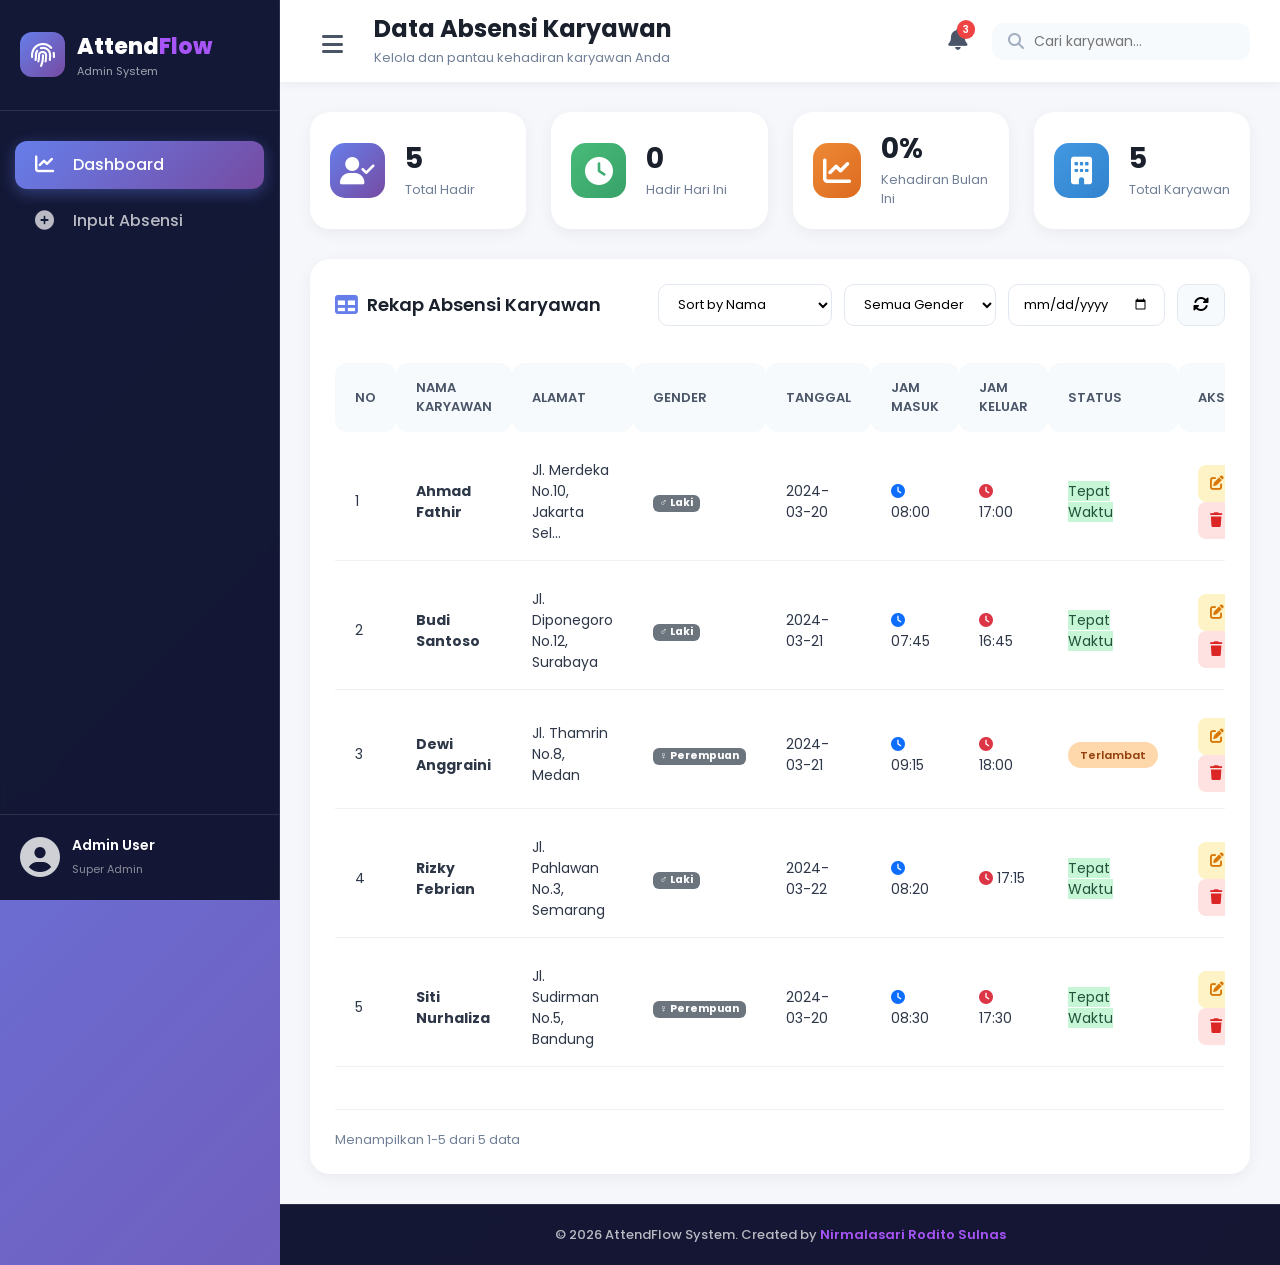
<file: index.html>
<!DOCTYPE html>
<html lang="id">
<head>
    <meta charset="UTF-8">
    <meta name="viewport" content="width=device-width, initial-scale=1.0">
    <title>Admin Dashboard | Attendance System</title>
    <!-- Bootstrap 5 CSS -->
    <link href="https://cdn.jsdelivr.net/npm/bootstrap@5.3.0-alpha1/dist/css/bootstrap.min.css" rel="stylesheet">
    <!-- Font Awesome 6 -->
    <link rel="stylesheet" href="https://cdnjs.cloudflare.com/ajax/libs/font-awesome/6.4.0/css/all.min.css">
    <!-- Google Fonts: Poppins -->
    <link href="https://fonts.googleapis.com/css2?family=Poppins:wght@300;400;500;600;700;800&display=swap" rel="stylesheet">
    <!-- AOS Animation -->
    <link href="https://unpkg.com/aos@2.3.1/dist/aos.css" rel="stylesheet">
    <!-- Custom CSS -->
    <link rel="stylesheet" href="css/style.css">
</head>
<body>

<!-- Sidebar Modern -->
<div class="sidebar">
    <div class="sidebar-brand">
        <div class="brand-icon">
            <i class="fas fa-fingerprint"></i>
        </div>
        <div class="brand-text">
            <span class="brand-title">Attend<span class="text-accent">Flow</span></span>
            <span class="brand-subtitle">Admin System</span>
        </div>
    </div>
    
    <div class="sidebar-menu">
        <a href="index.html" class="menu-item active">
            <i class="fas fa-chart-line"></i>
            <span>Dashboard</span>
        </a>
        <a href="add.html" class="menu-item">
            <i class="fas fa-plus-circle"></i>
            <span>Input Absensi</span>
        </a>
    </div>
    
    <div class="sidebar-footer">
        <div class="user-info">
            <div class="user-avatar">
                <i class="fas fa-user-circle"></i>
            </div>
            <div class="user-details">
                <span class="user-name">Admin User</span>
                <span class="user-role">Super Admin</span>
            </div>
        </div>
    </div>
</div>

<!-- Main Content -->
<div class="main-content">
    <!-- Top Navbar -->
    <nav class="top-navbar">
        <div class="navbar-left">
            <button class="sidebar-toggle" id="sidebarToggle">
                <i class="fas fa-bars"></i>
            </button>
            <div class="page-title">
                <h2>Data Absensi Karyawan</h2>
                <p>Kelola dan pantau kehadiran karyawan Anda</p>
            </div>
        </div>
        <div class="navbar-right">
            <div class="notification-icon" title="Notifikasi">
                <i class="fas fa-bell"></i>
                <span class="notification-badge">3</span>
            </div>
            <div class="search-bar">
                <i class="fas fa-search"></i>
                <input type="text" placeholder="Cari karyawan..." id="searchInput">
            </div>
        </div>
    </nav>

    <!-- Stats Cards -->
    <div class="stats-container">
        <div class="stat-card" data-aos="fade-up" data-aos-delay="100">
            <div class="stat-icon bg-primary-gradient">
                <i class="fas fa-user-check"></i>
            </div>
            <div class="stat-info">
                <h3 id="totalHadir">0</h3>
                <p>Total Hadir</p>
            </div>
        </div>
        <div class="stat-card" data-aos="fade-up" data-aos-delay="200">
            <div class="stat-icon bg-success-gradient">
                <i class="fas fa-clock"></i>
            </div>
            <div class="stat-info">
                <h3 id="totalHariIni">0</h3>
                <p>Hadir Hari Ini</p>
            </div>
        </div>
        <div class="stat-card" data-aos="fade-up" data-aos-delay="300">
            <div class="stat-icon bg-warning-gradient">
                <i class="fas fa-chart-line"></i>
            </div>
            <div class="stat-info">
                <h3 id="persentaseKehadiran">0%</h3>
                <p>Kehadiran Bulan Ini</p>
            </div>
        </div>
        <div class="stat-card" data-aos="fade-up" data-aos-delay="400">
            <div class="stat-icon bg-info-gradient">
                <i class="fas fa-building"></i>
            </div>
            <div class="stat-info">
                <h3 id="totalKaryawan">0</h3>
                <p>Total Karyawan</p>
            </div>
        </div>
    </div>

    <!-- Data Table Section -->
    <div class="data-table-container" data-aos="fade-up" data-aos-delay="150">
        <div class="table-header">
            <div class="table-title">
                <i class="fas fa-table"></i>
                <span>Rekap Absensi Karyawan</span>
            </div>
            <div class="table-controls">
                <select id="sortBy" class="control-select">
                    <option value="nama">Sort by Nama</option>
                    <option value="tanggal">Sort by Tanggal</option>
                    <option value="jamMasuk">Sort by Jam Masuk</option>
                </select>
                <select id="filterGender" class="control-select">
                    <option value="all">Semua Gender</option>
                    <option value="Laki-laki">Laki-laki</option>
                    <option value="Perempuan">Perempuan</option>
                </select>
                <input type="date" id="filterDate" class="control-select" title="Filter by Tanggal">
                <button class="btn-refresh" id="refreshBtn">
                    <i class="fas fa-sync-alt"></i>
                </button>
            </div>
        </div>
        
        <div class="table-wrapper">
            <table class="modern-table">
                <thead>
                    <tr>
                        <th>No</th>
                        <th>Nama Karyawan</th>
                        <th>Alamat</th>
                        <th>Gender</th>
                        <th>Tanggal</th>
                        <th>Jam Masuk</th>
                        <th>Jam Keluar</th>
                        <th>Status</th>
                        <th>Aksi</th>
                    </tr>
                </thead>
                <tbody id="attendanceTableBody">
                    <!-- Data akan diisi JavaScript -->
                </tbody>
            </table>
        </div>
        
        <!-- Pagination -->
        <div class="pagination-container">
            <div class="pagination-info">
                <span id="paginationInfo">Menampilkan 1-5 dari 10 data</span>
            </div>
            <ul class="pagination" id="pagination"></ul>
        </div>
    </div>
</div>

<!-- Modal Edit Modern -->
<div class="modal fade" id="editModal" tabindex="-1" aria-labelledby="editModalLabel" aria-hidden="true">
    <div class="modal-dialog modal-dialog-centered">
        <div class="modal-content modern-modal">
            <div class="modal-header">
                <h5 class="modal-title" id="editModalLabel">
                    <i class="fas fa-edit text-primary me-2"></i>Edit Data Absensi
                </h5>
                <button type="button" class="btn-close" data-bs-dismiss="modal" aria-label="Close"></button>
            </div>
            <div class="modal-body">
                <input type="hidden" id="editId">
                <div class="form-group-modern">
                    <label><i class="fas fa-user"></i> Nama Lengkap</label>
                    <input type="text" id="editNama" class="form-control-modern" placeholder="Masukkan nama">
                </div>
                <div class="form-group-modern">
                    <label><i class="fas fa-map-marker-alt"></i> Alamat</label>
                    <textarea id="editAlamat" class="form-control-modern" rows="2" placeholder="Masukkan alamat"></textarea>
                </div>
                <div class="row">
                    <div class="col-md-6">
                        <div class="form-group-modern">
                            <label><i class="fas fa-venus-mars"></i> Jenis Kelamin</label>
                            <select id="editJk" class="form-control-modern">
                                <option value="Laki-laki">Laki-laki</option>
                                <option value="Perempuan">Perempuan</option>
                            </select>
                        </div>
                    </div>
                    <div class="col-md-6">
                        <div class="form-group-modern">
                            <label><i class="fas fa-calendar"></i> Tanggal Absen</label>
                            <input type="date" id="editTanggal" class="form-control-modern">
                        </div>
                    </div>
                </div>
                <div class="row">
                    <div class="col-md-6">
                        <div class="form-group-modern">
                            <label><i class="fas fa-clock"></i> Jam Masuk</label>
                            <input type="time" id="editJamMasuk" class="form-control-modern">
                        </div>
                    </div>
                    <div class="col-md-6">
                        <div class="form-group-modern">
                            <label><i class="fas fa-hourglass-end"></i> Jam Keluar</label>
                            <input type="time" id="editJamKeluar" class="form-control-modern">
                        </div>
                    </div>
                </div>
            </div>
            <div class="modal-footer">
                <button type="button" class="btn-cancel" data-bs-dismiss="modal">Batal</button>
                <button type="button" class="btn-save" id="saveEditBtn">Simpan Perubahan</button>
            </div>
        </div>
    </div>
</div>

<!-- Modal Delete Konfirmasi MODERN -->
<div class="modal fade" id="deleteModal" tabindex="-1" aria-labelledby="deleteModalLabel" aria-hidden="true">
    <div class="modal-dialog modal-dialog-centered modal-sm">
        <div class="modal-content modern-modal text-center">
            <div class="modal-body p-4">
                <div class="mb-3">
                    <div class="bg-danger bg-opacity-10 rounded-circle d-inline-flex p-3">
                        <i class="fas fa-trash-alt fa-3x text-danger"></i>
                    </div>
                </div>
                <h5 class="fw-bold mb-2" id="deleteModalLabel">Hapus Data?</h5>
                <p class="text-muted mb-4">Apakah Anda yakin ingin menghapus data ini? Tindakan ini tidak dapat dibatalkan.</p>
                <input type="hidden" id="deleteId">
                <div class="d-flex gap-2 justify-content-center">
                    <button type="button" class="btn-cancel" data-bs-dismiss="modal">Batal</button>
                    <button type="button" class="btn-save bg-danger" id="confirmDeleteBtn" style="background: #dc2626;">Ya, Hapus</button>
                </div>
            </div>
        </div>
    </div>
</div>

<!-- Footer -->
<footer class="app-footer">
    <div class="footer-content">
        <p>&copy; 2026 AttendFlow System. Created by <strong>Nirmalasari Rodito Sulnas</strong></p>
    </div>
</footer>

<!-- Scripts -->
<script src="https://cdn.jsdelivr.net/npm/bootstrap@5.3.0-alpha1/dist/js/bootstrap.bundle.min.js"></script>
<script src="https://unpkg.com/aos@2.3.1/dist/aos.js"></script>
<script src="js/app.js"></script>
<script>
    AOS.init({ duration: 800, once: true });
    
    // Sidebar Toggle for Mobile
    const sidebarToggle = document.getElementById('sidebarToggle');
    const sidebar = document.querySelector('.sidebar');
    const mainContent = document.querySelector('.main-content');
    
    if (sidebarToggle) {
        sidebarToggle.addEventListener('click', () => {
            sidebar.classList.toggle('collapsed');
            mainContent.classList.toggle('expanded');
        });
    }
</script>
</body>
</html>
</file>
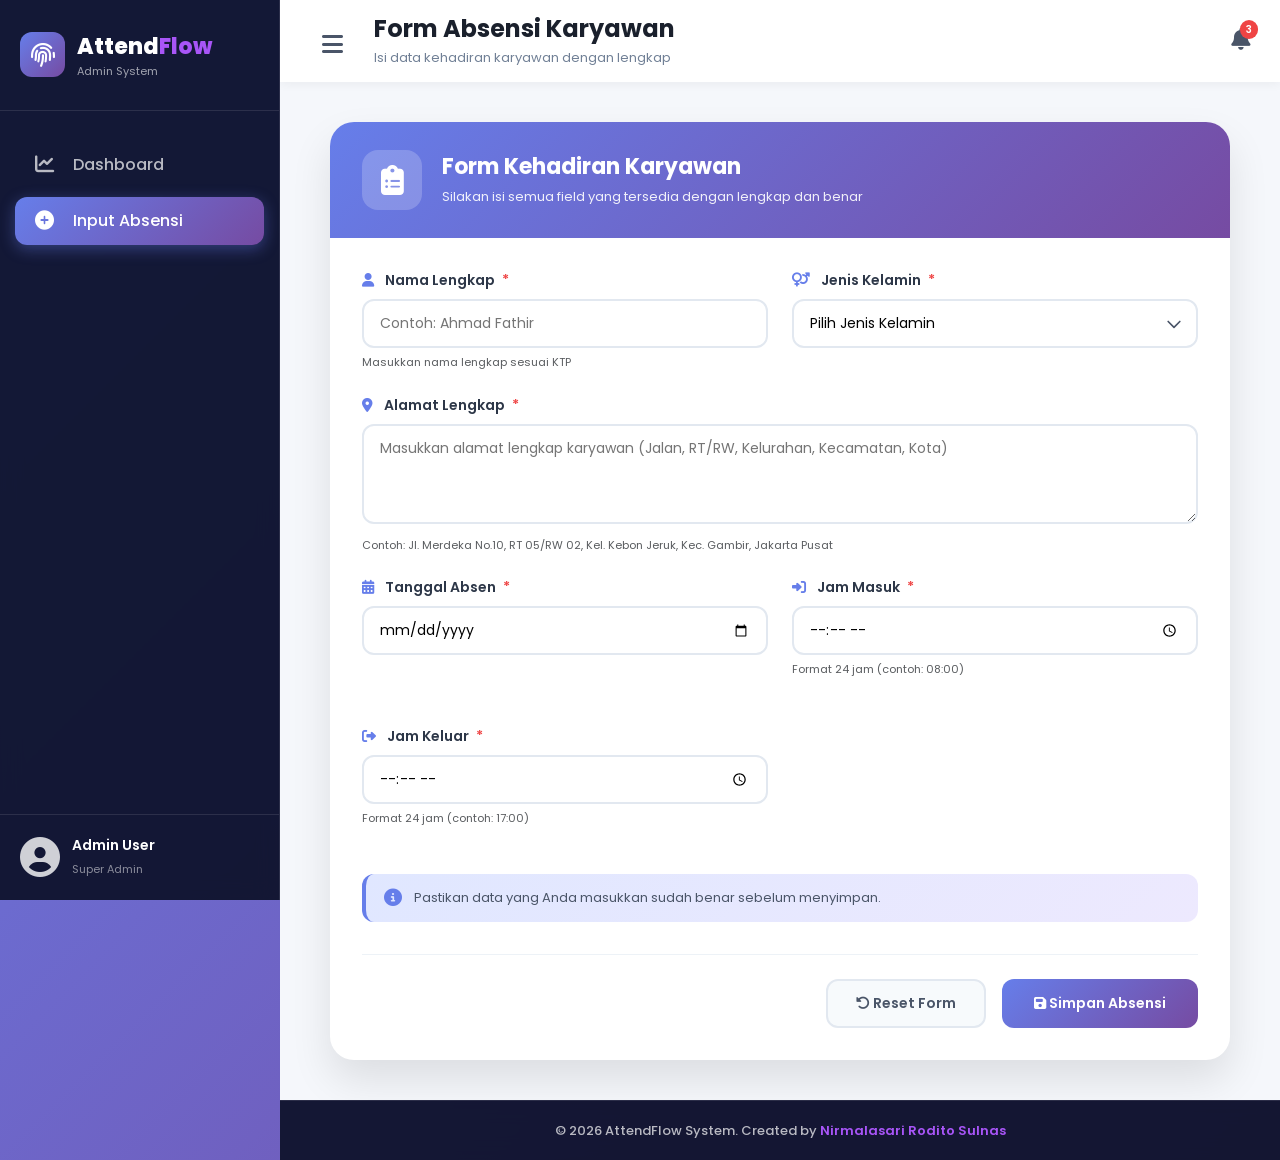
<file: add.html>
<!DOCTYPE html>
<html lang="id">
<head>
    <meta charset="UTF-8">
    <meta name="viewport" content="width=device-width, initial-scale=1.0">
    <title>Input Absensi | AttendFlow</title>
    <link href="https://cdn.jsdelivr.net/npm/bootstrap@5.3.0-alpha1/dist/css/bootstrap.min.css" rel="stylesheet">
    <link rel="stylesheet" href="https://cdnjs.cloudflare.com/ajax/libs/font-awesome/6.4.0/css/all.min.css">
    <link href="https://fonts.googleapis.com/css2?family=Poppins:wght@300;400;500;600;700;800&display=swap" rel="stylesheet">
    <link href="https://unpkg.com/aos@2.3.1/dist/aos.css" rel="stylesheet">
    <link rel="stylesheet" href="css/style.css">
</head>
<body>

<!-- Sidebar Modern -->
<div class="sidebar">
    <div class="sidebar-brand">
        <div class="brand-icon">
            <i class="fas fa-fingerprint"></i>
        </div>
        <div class="brand-text">
            <span class="brand-title">Attend<span class="text-accent">Flow</span></span>
            <span class="brand-subtitle">Admin System</span>
        </div>
    </div>
    
    <div class="sidebar-menu">
        <a href="index.html" class="menu-item">
            <i class="fas fa-chart-line"></i>
            <span>Dashboard</span>
        </a>
        <a href="add.html" class="menu-item active">
            <i class="fas fa-plus-circle"></i>
            <span>Input Absensi</span>
        </a>
    </div>
    
    <div class="sidebar-footer">
        <div class="user-info">
            <div class="user-avatar">
                <i class="fas fa-user-circle"></i>
            </div>
            <div class="user-details">
                <span class="user-name">Admin User</span>
                <span class="user-role">Super Admin</span>
            </div>
        </div>
    </div>
</div>

<!-- Main Content -->
<div class="main-content">
    <!-- Top Navbar -->
    <nav class="top-navbar">
        <div class="navbar-left">
            <button class="sidebar-toggle" id="sidebarToggle">
                <i class="fas fa-bars"></i>
            </button>
            <div class="page-title">
                <h2>Form Absensi Karyawan</h2>
                <p>Isi data kehadiran karyawan dengan lengkap</p>
            </div>
        </div>
        <div class="navbar-right">
            <div class="notification-icon" title="Notifikasi">
                <i class="fas fa-bell"></i>
                <span class="notification-badge">3</span>
            </div>
        </div>
    </nav>

    <!-- Form Container -->
    <div class="form-container" data-aos="fade-up">
        <div class="form-card">
            <div class="form-card-header">
                <div class="header-icon">
                    <i class="fas fa-clipboard-list"></i>
                </div>
                <div class="header-text">
                    <h3>Form Kehadiran Karyawan</h3>
                    <p>Silakan isi semua field yang tersedia dengan lengkap dan benar</p>
                </div>
            </div>
            
            <form id="attendanceForm">
                <div class="form-row">
                    <div class="form-group-modern">
                        <label><i class="fas fa-user"></i> Nama Lengkap <span class="required">*</span></label>
                        <input type="text" id="nama" class="form-control-modern" placeholder="Contoh: Ahmad Fathir" required>
                        <small class="form-text text-muted">Masukkan nama lengkap sesuai KTP</small>
                    </div>
                    <div class="form-group-modern">
                        <label><i class="fas fa-venus-mars"></i> Jenis Kelamin <span class="required">*</span></label>
                        <select id="jenisKelamin" class="form-control-modern" required>
                            <option value="" disabled selected>Pilih Jenis Kelamin</option>
                            <option value="Laki-laki">Laki-laki</option>
                            <option value="Perempuan">Perempuan</option>
                        </select>
                    </div>
                </div>
                
                <div class="form-group-modern">
                    <label><i class="fas fa-map-marker-alt"></i> Alamat Lengkap <span class="required">*</span></label>
                    <textarea id="alamat" class="form-control-modern" rows="3" placeholder="Masukkan alamat lengkap karyawan (Jalan, RT/RW, Kelurahan, Kecamatan, Kota)" required></textarea>
                    <small class="form-text text-muted">Contoh: Jl. Merdeka No.10, RT 05/RW 02, Kel. Kebon Jeruk, Kec. Gambir, Jakarta Pusat</small>
                </div>
                
                <div class="form-row">
                    <div class="form-group-modern">
                        <label><i class="fas fa-calendar-alt"></i> Tanggal Absen <span class="required">*</span></label>
                        <input type="date" id="tanggalAbsen" class="form-control-modern" required>
                    </div>
                    <div class="form-group-modern">
                        <label><i class="fas fa-sign-in-alt"></i> Jam Masuk <span class="required">*</span></label>
                        <input type="time" id="jamMasuk" class="form-control-modern" required>
                        <small class="form-text text-muted">Format 24 jam (contoh: 08:00)</small>
                    </div>
                    <div class="form-group-modern">
                        <label><i class="fas fa-sign-out-alt"></i> Jam Keluar <span class="required">*</span></label>
                        <input type="time" id="jamKeluar" class="form-control-modern" required>
                        <small class="form-text text-muted">Format 24 jam (contoh: 17:00)</small>
                    </div>
                </div>
                
                <div class="info-box">
                    <i class="fas fa-info-circle"></i>
                    <span>Pastikan data yang Anda masukkan sudah benar sebelum menyimpan.</span>
                </div>
                
                <div class="form-actions">
                    <button type="reset" class="btn-reset">
                        <i class="fas fa-undo-alt"></i> Reset Form
                    </button>
                    <button type="submit" class="btn-submit">
                        <i class="fas fa-save"></i> Simpan Absensi
                    </button>
                </div>
            </form>
        </div>
    </div>
</div>

<!-- Footer -->
<footer class="app-footer">
    <div class="footer-content">
        <p>&copy; 2026 AttendFlow System. Created by <strong>Nirmalasari Rodito Sulnas</strong></p>
    </div>
</footer>

<script src="https://cdn.jsdelivr.net/npm/bootstrap@5.3.0-alpha1/dist/js/bootstrap.bundle.min.js"></script>
<script src="https://unpkg.com/aos@2.3.1/dist/aos.js"></script>
<script src="js/app.js"></script>
<script>
    AOS.init({ duration: 800, once: true });
    
    const sidebarToggle = document.getElementById('sidebarToggle');
    const sidebar = document.querySelector('.sidebar');
    const mainContent = document.querySelector('.main-content');
    
    if (sidebarToggle) {
        sidebarToggle.addEventListener('click', () => {
            sidebar.classList.toggle('collapsed');
            mainContent.classList.toggle('expanded');
        });
    }
</script>
</body>
</html>
</file>
<file: css/style.css>
* {
    margin: 0;
    padding: 0;
    box-sizing: border-box;
}

body {
    font-family: 'Poppins', sans-serif;
    background: linear-gradient(135deg, #667eea 0%, #764ba2 100%);
    min-height: 100vh;
    overflow-x: hidden;
    display: flex;
    flex-direction: column;
}

/* ========== SIDEBAR ========== */
.sidebar {
    position: fixed;
    left: 0;
    top: 0;
    width: 280px;
    height: 100vh;
    background: rgba(15, 20, 45, 0.95);
    backdrop-filter: blur(10px);
    border-right: 1px solid rgba(255, 255, 255, 0.1);
    z-index: 1000;
    transition: all 0.3s cubic-bezier(0.4, 0, 0.2, 1);
    display: flex;
    flex-direction: column;
    overflow-y: auto;
}

.sidebar.collapsed { width: 80px; }
.sidebar.collapsed .brand-text,
.sidebar.collapsed .menu-item span,
.sidebar.collapsed .user-details { display: none; }
.sidebar.collapsed .sidebar-brand { justify-content: center; }
.sidebar.collapsed .menu-item { justify-content: center; padding: 12px 0; }
.sidebar.collapsed .menu-item i { margin-right: 0; font-size: 1.5rem; }

/* Sidebar Brand */
.sidebar-brand {
    padding: 30px 20px;
    display: flex;
    align-items: center;
    gap: 12px;
    border-bottom: 1px solid rgba(255, 255, 255, 0.1);
}

.brand-icon {
    width: 45px;
    height: 45px;
    background: linear-gradient(135deg, #667eea, #764ba2);
    border-radius: 12px;
    display: flex;
    align-items: center;
    justify-content: center;
}
.brand-icon i { font-size: 24px; color: white; }

.brand-title { font-size: 22px; font-weight: 800; color: white; }
.text-accent { color: #a855f7; }
.brand-subtitle { font-size: 11px; color: rgba(255, 255, 255, 0.6); display: block; }

/* Sidebar Menu */
.sidebar-menu { flex: 1; padding: 30px 15px; }
.menu-item {
    display: flex;
    align-items: center;
    gap: 14px;
    padding: 12px 20px;
    margin-bottom: 8px;
    color: rgba(255, 255, 255, 0.7);
    text-decoration: none;
    border-radius: 12px;
    transition: all 0.3s ease;
    font-weight: 500;
}
.menu-item i { width: 24px; font-size: 1.2rem; }
.menu-item:hover { background: rgba(255, 255, 255, 0.1); color: white; transform: translateX(5px); }
.menu-item.active {
    background: linear-gradient(135deg, #667eea, #764ba2);
    color: white;
    box-shadow: 0 4px 15px rgba(102, 126, 234, 0.4);
}

/* Sidebar Footer */
.sidebar-footer { padding: 20px; border-top: 1px solid rgba(255, 255, 255, 0.1); }
.user-info { display: flex; align-items: center; gap: 12px; }
.user-avatar i { font-size: 40px; color: rgba(255, 255, 255, 0.8); }
.user-name { display: block; color: white; font-weight: 600; font-size: 14px; }
.user-role { font-size: 11px; color: rgba(255, 255, 255, 0.5); }

/* ========== MAIN CONTENT ========== */
.main-content {
    margin-left: 280px;
    transition: margin-left 0.3s cubic-bezier(0.4, 0, 0.2, 1);
    min-height: 100vh;
    background: #f5f7fb;
    display: flex;
    flex-direction: column;
}
.main-content.expanded { margin-left: 80px; }

/* Top Navbar */
.top-navbar {
    background: white;
    padding: 15px 30px;
    display: flex;
    justify-content: space-between;
    align-items: center;
    box-shadow: 0 2px 10px rgba(0, 0, 0, 0.05);
    position: sticky;
    top: 0;
    z-index: 99;
    min-height: 70px;
}

.navbar-left { display: flex; align-items: center; gap: 20px; flex: 1; }
.sidebar-toggle {
    background: none;
    border: none;
    font-size: 24px;
    color: #4a5568;
    cursor: pointer;
    padding: 8px;
    border-radius: 8px;
    transition: all 0.3s;
    width: 44px;
    height: 44px;
}
.sidebar-toggle:hover { background: #f0f0f0; }

.page-title h2 { font-size: 24px; font-weight: 700; color: #1a202c; margin-bottom: 4px; }
.page-title p { font-size: 13px; color: #718096; margin: 0; }

.navbar-right { display: flex; align-items: center; gap: 25px; flex-shrink: 0; }
.notification-icon { position: relative; cursor: pointer; }
.notification-icon i { font-size: 22px; color: #4a5568; }
.notification-badge {
    position: absolute;
    top: -8px;
    right: -8px;
    background: #ef4444;
    color: white;
    font-size: 10px;
    font-weight: 600;
    padding: 2px 6px;
    border-radius: 10px;
}

.search-bar {
    display: flex;
    align-items: center;
    background: #f7fafc;
    border-radius: 12px;
    padding: 8px 16px;
    gap: 10px;
}
.search-bar i { color: #a0aec0; }
.search-bar input {
    border: none;
    background: none;
    outline: none;
    font-size: 14px;
    width: 200px;
}

/* Stats Cards */
.stats-container {
    display: grid;
    grid-template-columns: repeat(4, 1fr);
    gap: 25px;
    padding: 30px;
}
.stat-card {
    background: white;
    border-radius: 20px;
    padding: 20px;
    display: flex;
    align-items: center;
    gap: 20px;
    box-shadow: 0 4px 15px rgba(0, 0, 0, 0.05);
    transition: all 0.3s;
}
.stat-card:hover { transform: translateY(-5px); box-shadow: 0 8px 25px rgba(0, 0, 0, 0.1); }
.stat-icon { width: 55px; height: 55px; border-radius: 15px; display: flex; align-items: center; justify-content: center; }
.stat-icon i { font-size: 28px; color: white; }

.bg-primary-gradient { background: linear-gradient(135deg, #667eea, #764ba2); }
.bg-success-gradient { background: linear-gradient(135deg, #48bb78, #38a169); }
.bg-warning-gradient { background: linear-gradient(135deg, #ed8936, #dd6b20); }
.bg-info-gradient { background: linear-gradient(135deg, #4299e1, #3182ce); }

.stat-info h3 { font-size: 28px; font-weight: 700; color: #1a202c; margin-bottom: 4px; }
.stat-info p { font-size: 13px; color: #718096; margin: 0; }

/* Data Table */
.data-table-container {
    background: white;
    margin: 0 30px 30px 30px;
    border-radius: 20px;
    padding: 25px;
    box-shadow: 0 4px 15px rgba(0, 0, 0, 0.05);
}
.table-header {
    display: flex;
    justify-content: space-between;
    align-items: center;
    margin-bottom: 25px;
    flex-wrap: wrap;
    gap: 15px;
}
.table-title { display: flex; align-items: center; gap: 10px; font-size: 18px; font-weight: 600; color: #1a202c; }
.table-title i { font-size: 22px; color: #667eea; }
.table-controls { display: flex; gap: 12px; }

.control-select {
    padding: 8px 15px;
    border: 1px solid #e2e8f0;
    border-radius: 10px;
    font-size: 13px;
    background: white;
    cursor: pointer;
}
.control-select:focus { outline: none; border-color: #667eea; }

.btn-refresh {
    background: #f7fafc;
    border: 1px solid #e2e8f0;
    border-radius: 10px;
    padding: 8px 15px;
    cursor: pointer;
    transition: all 0.3s;
}
.btn-refresh:hover { background: #667eea; color: white; }

/* Table */
.table-wrapper { overflow-x: auto; }
.modern-table { width: 100%; border-collapse: separate; border-spacing: 0 12px; }
.modern-table thead th {
    padding: 15px 20px;
    text-align: left;
    font-weight: 600;
    font-size: 13px;
    color: #4a5568;
    text-transform: uppercase;
    background: #f7fafc;
    border-radius: 12px;
}
.modern-table tbody tr { background: white; transition: all 0.3s; }
.modern-table tbody tr:hover { transform: translateX(5px); box-shadow: 0 4px 15px rgba(0, 0, 0, 0.08); }
.modern-table tbody td { padding: 16px 20px; color: #2d3748; font-size: 14px; border-bottom: 1px solid #edf2f7; }

/* Status Badge */
.status-badge { display: inline-block; padding: 5px 12px; border-radius: 20px; font-size: 11px; font-weight: 600; background: #fed7aa; color: #92400e; }
.status-present { background: #c6f6d5; color: #22543d; }

/* Action Buttons */
.btn-edit {
    background: #fef3c7;
    border: none;
    padding: 8px 12px;
    border-radius: 8px;
    color: #d97706;
    cursor: pointer;
    margin-right: 8px;
}
.btn-edit:hover { background: #d97706; color: white; }
.btn-delete {
    background: #fee2e2;
    border: none;
    padding: 8px 12px;
    border-radius: 8px;
    color: #dc2626;
    cursor: pointer;
}
.btn-delete:hover { background: #dc2626; color: white; }

/* Pagination */
.pagination-container {
    display: flex;
    justify-content: space-between;
    align-items: center;
    margin-top: 30px;
    padding-top: 20px;
    border-top: 1px solid #edf2f7;
}
.pagination-info { font-size: 13px; color: #718096; }
.pagination { display: flex; gap: 8px; list-style: none; margin: 0; padding: 0; }
.pagination .page-item .page-link {
    padding: 8px 14px;
    border-radius: 10px;
    text-decoration: none;
    color: #4a5568;
    background: #f7fafc;
    cursor: pointer;
    border: none;
}
.pagination .page-item.active .page-link { background: linear-gradient(135deg, #667eea, #764ba2); color: white; }
.pagination .page-item .page-link:hover { background: #667eea; color: white; }

/* ========== FORM STYLES ========== */
.form-container { padding: 40px 30px; }
.form-card {
    background: white;
    border-radius: 24px;
    max-width: 900px;
    width: 100%;
    margin: 0 auto;
    overflow: hidden;
    box-shadow: 0 20px 40px rgba(0, 0, 0, 0.1);
}
.form-card-header {
    background: linear-gradient(135deg, #667eea, #764ba2);
    padding: 28px 32px;
    display: flex;
    align-items: center;
    gap: 20px;
    color: white;
}
.header-icon {
    width: 60px;
    height: 60px;
    background: rgba(255, 255, 255, 0.2);
    border-radius: 16px;
    display: flex;
    align-items: center;
    justify-content: center;
}
.header-icon i { font-size: 30px; }
.header-text h3 { font-size: 22px; font-weight: 700; margin-bottom: 6px; }
.header-text p { opacity: 0.9; font-size: 13px; margin: 0; }

form { padding: 32px; }
.form-group-modern { margin-bottom: 24px; }
.form-group-modern label { display: block; margin-bottom: 8px; font-weight: 600; color: #2d3748; font-size: 14px; }
.form-group-modern label i { margin-right: 8px; color: #667eea; }
.required { color: #ef4444; margin-left: 4px; }

.form-control-modern {
    width: 100%;
    padding: 12px 16px;
    border: 2px solid #e2e8f0;
    border-radius: 12px;
    font-size: 14px;
    font-family: 'Poppins', sans-serif;
    background: white;
}
.form-control-modern:focus { outline: none; border-color: #667eea; box-shadow: 0 0 0 3px rgba(102, 126, 234, 0.1); }
.form-control-modern:hover { border-color: #cbd5e0; }

select.form-control-modern {
    cursor: pointer;
    appearance: none;
    background-image: url("data:image/svg+xml,%3Csvg xmlns='http://www.w3.org/2000/svg' fill='none' viewBox='0 0 24 24' stroke='%234a5568'%3E%3Cpath stroke-linecap='round' stroke-linejoin='round' stroke-width='2' d='M19 9l-7 7-7-7'%3E%3C/path%3E%3C/svg%3E");
    background-repeat: no-repeat;
    background-position: right 12px center;
    background-size: 20px;
}
textarea.form-control-modern { resize: vertical; min-height: 100px; }

.form-text { font-size: 11px; margin-top: 6px; display: block; color: #718096; }
.form-row { display: grid; grid-template-columns: repeat(2, 1fr); gap: 24px; margin-bottom: 0; }

.info-box {
    background: linear-gradient(135deg, #e0e7ff, #ede9fe);
    border-radius: 12px;
    padding: 14px 18px;
    margin: 24px 0;
    display: flex;
    align-items: center;
    gap: 12px;
    border-left: 4px solid #667eea;
}
.info-box i { font-size: 18px; color: #667eea; }
.info-box span { font-size: 13px; color: #4a5568; }

.form-actions {
    display: flex;
    justify-content: flex-end;
    gap: 16px;
    margin-top: 32px;
    padding-top: 24px;
    border-top: 1px solid #edf2f7;
}
.btn-reset {
    padding: 12px 28px;
    background: #f7fafc;
    border: 2px solid #e2e8f0;
    border-radius: 12px;
    cursor: pointer;
    font-weight: 600;
    font-size: 14px;
    color: #4a5568;
}
.btn-reset:hover { background: #edf2f7; transform: translateY(-2px); }
.btn-submit {
    padding: 12px 32px;
    background: linear-gradient(135deg, #667eea, #764ba2);
    border: none;
    border-radius: 12px;
    color: white;
    font-weight: 600;
    font-size: 14px;
    cursor: pointer;
}
.btn-submit:hover { transform: translateY(-2px); box-shadow: 0 6px 20px rgba(102, 126, 234, 0.4); }

/* Modal */
.modern-modal { border-radius: 20px; border: none; }
.modern-modal .modal-header {
    background: linear-gradient(135deg, #667eea, #764ba2);
    color: white;
    border-radius: 20px 20px 0 0;
    padding: 20px 25px;
}
.modern-modal .modal-body { padding: 25px; }
.btn-cancel { padding: 10px 25px; background: #f7fafc; border: 1px solid #e2e8f0; border-radius: 10px; }
.btn-save { padding: 10px 25px; background: linear-gradient(135deg, #667eea, #764ba2); border: none; border-radius: 10px; color: white; font-weight: 500; }

/* ========== FOOTER STICKY - DIPERBAIKI ========== */
.app-footer {
    background: rgba(15, 20, 45, 0.95);
    backdrop-filter: blur(10px);
    border-top: 1px solid rgba(255, 255, 255, 0.1);
    padding: 20px;
    text-align: center;
    margin-top: auto;
    width: calc(100% - 280px);
    margin-left: 280px;
}

.footer-content p {
    margin: 0;
    color: rgba(255, 255, 255, 0.7);
    font-size: 13px;
    font-weight: 500;
}
.footer-content strong { color: #a855f7; font-weight: 600; }

/* ========== RESPONSIVE ========== */
@media (max-width: 1024px) {
    .stats-container { grid-template-columns: repeat(2, 1fr); }
}

@media (max-width: 768px) {
    .top-navbar { padding: 10px 15px; }
    .navbar-left { gap: 12px; }
    .sidebar-toggle { width: 40px; height: 40px; font-size: 20px; }
    .page-title h2 { font-size: 18px; }
    .page-title p { display: none; }
    .search-bar { display: none; }
    
    .sidebar { transform: translateX(-100%); }
    .sidebar.collapsed { transform: translateX(0); width: 280px; }
    .main-content { margin-left: 0; }
    .app-footer { width: 100%; margin-left: 0; }
    
    .stats-container { grid-template-columns: 1fr; padding: 20px; }
    .data-table-container { margin: 0 20px 20px 20px; padding: 20px; }
    .table-header { flex-direction: column; align-items: flex-start; }
    
    .form-container { padding: 20px; }
    .form-card-header { padding: 20px; flex-direction: column; text-align: center; }
    .header-text h3 { font-size: 18px; }
    form { padding: 20px; }
    .form-row { grid-template-columns: 1fr; gap: 0; }
    .form-actions { flex-direction: column; }
    .btn-reset, .btn-submit { width: 100%; text-align: center; }
}

@media (max-width: 576px) {
    .top-navbar { padding: 8px 12px; }
    .sidebar-toggle { width: 38px; height: 38px; font-size: 18px; }
    .page-title h2 { font-size: 16px; }
    .navbar-right { gap: 10px; }
    .notification-icon i { font-size: 18px; }
    
    .stats-container { gap: 15px; padding: 15px; }
    .stat-card { padding: 15px; }
    .stat-icon { width: 40px; height: 40px; }
    .stat-icon i { font-size: 20px; }
    .stat-info h3 { font-size: 20px; }
    
    .data-table-container { margin: 0 10px 15px 10px; padding: 15px; }
    .modern-table { min-width: 500px; font-size: 12px; }
    .modern-table th, .modern-table td { padding: 8px 6px; }
    .control-select { font-size: 12px; padding: 6px 8px; }
    
    .app-footer { padding: 12px; }
    .footer-content p { font-size: 10px; }
}
</file>
